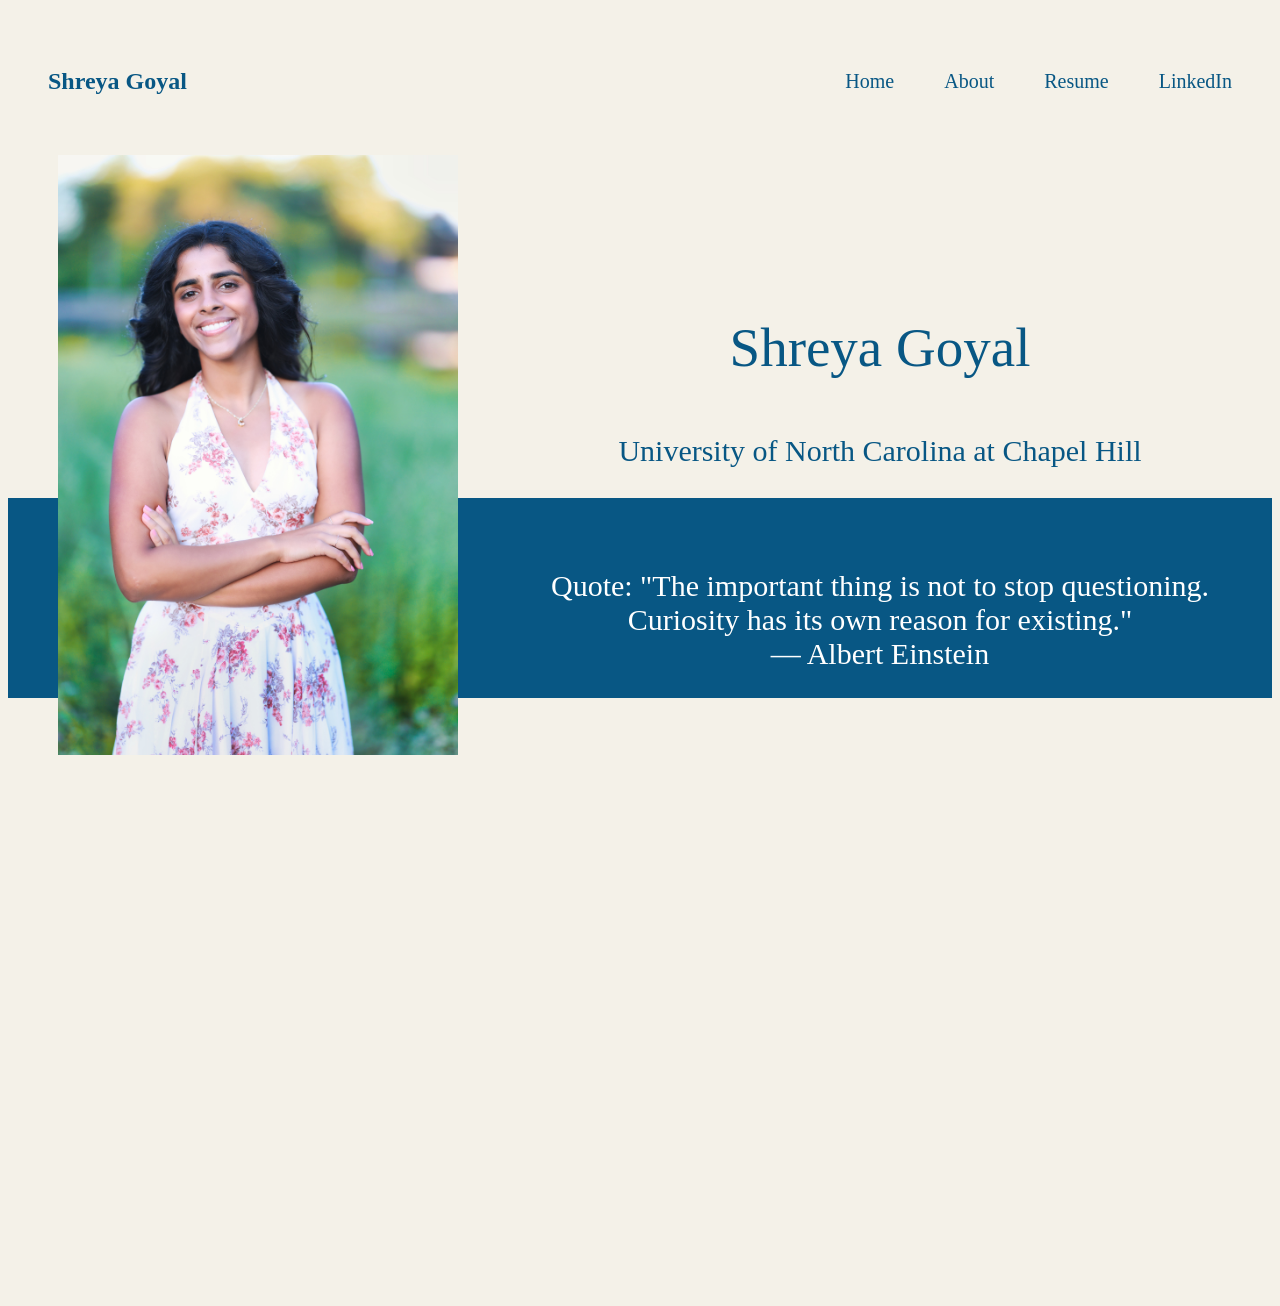
<file: index.html>
<!DOCTYPE html>
<html>
    <head>
        <meta charset="UTF-8">
        <title>Shreya Goyal</title>
        <link rel="stylesheet" href="style.css">
        <style>
        </style>
    </head>
    <body>
        <nav class="navbar">
            <div class="logo">Shreya Goyal </div>
            <ul class="nav-links">
                <li><a href="index.html">Home</a></li>
                <li><a href="aboutme.html">About</a></li>
                <li><a href="resume.html">Resume</a></li>
                <li><a href="https://www.linkedin.com/in/shreya-goyal-1482152b9" target="_blank">LinkedIn</a></li>
            </ul>
        </nav>

        <div class="image-container">
            <img src="WebsitePfp.jpg" alt="Shreya Goyal" width="400px" height="600px" style="position:relative; left: 50px; top: 30px; right: 50px; bottom: 100px;">
        </div>

        <div class="quote1">
            <p>Quote: "The important thing is not to stop questioning. <br> Curiosity has its own reason for existing." <br> — Albert Einstein</p>
        </div>

        <div class="BigName">
            <p>Shreya Goyal</p>
        </div>

        <div class="UniversityName">
            <p>University of North Carolina at Chapel Hill</p>
        </div>

        <div class="container-fluid banner">
            </div>

    </body>
</html>
</file>
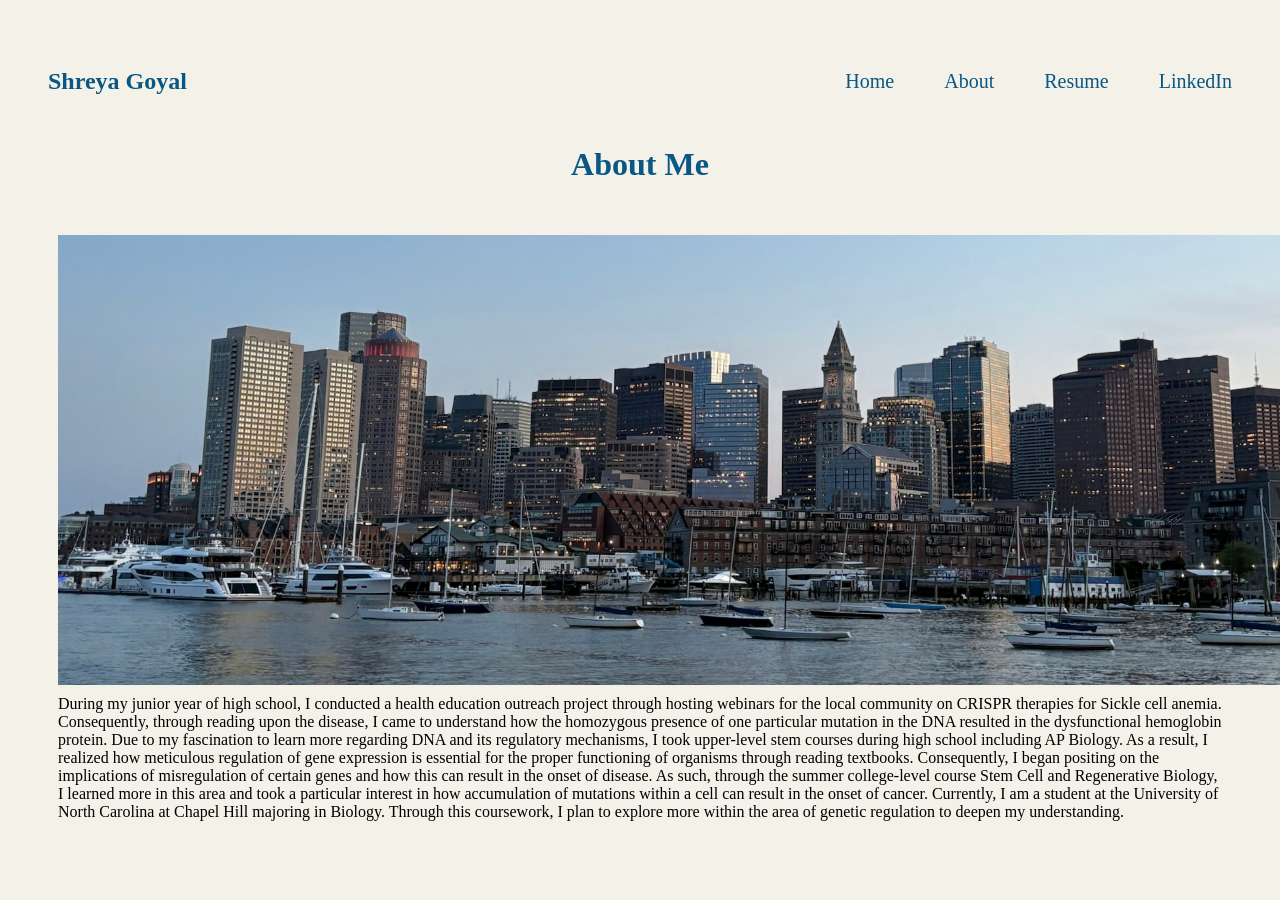
<file: aboutme.html>
<!DOCTYPE html>
<html>
    <body>
        <head>
            <meta charset="UTF-8">
            <title>Shreya Goyal</title>
            <link rel="stylesheet" href="style.css">
            <title>About Me</title>
        </head>
        <nav class="navbar">
            <div class="logo">Shreya Goyal </div>
            <ul class="nav-links">
                <li><a href="index.html">Home</a></li>
                <li><a href="aboutme.html">About</a></li>
                <li><a href="resume.html">Resume</a></li>
                <li><a href="https://www.linkedin.com/in/shreya-goyal-1482152b9" target="_blank">LinkedIn</a></li>
            </ul>
        </nav>

        <h1 style = "color:#085784;">About Me</h1>
        
        <img src="BostonBackground.jpg" alt="Shreya Goyal" width="1350px" height="450px" style="position:relative; left: 50px; top: 30px; right: 50px; bottom: 100px;">
    
       <div class="aboutme-container">
        <p> During my junior year of high school, I conducted a health education outreach project through hosting webinars for the local community on CRISPR therapies for Sickle cell anemia. Consequently, through reading upon the disease, I came to understand how the homozygous presence of one particular mutation in the DNA resulted in the dysfunctional hemoglobin protein. 

            Due to my fascination to learn more regarding DNA and its regulatory mechanisms, I took upper-level stem courses during high school including AP Biology. As a result, I realized how meticulous regulation of gene expression is essential for the proper functioning of organisms through reading textbooks. Consequently, I began positing on the implications of misregulation of certain genes and how this can result in the onset of disease.

            As such, through the summer college-level course Stem Cell and Regenerative Biology, I learned more in this area and took a particular interest in how accumulation of mutations within a cell can result in the onset of cancer.

            Currently, I am a student at the University of North Carolina at Chapel Hill majoring in Biology. Through this coursework, I plan to explore more within the area of genetic regulation to deepen my understanding. 
        </p>
         </div>
    </body>
 </html>
</file>
<file: style.css>
#title{
    font-family: 'Times New Roman', Times, serif;
    color:blue;

}

.navbar{
    display: flex;
   justify-content: space-between;
   align-items: center;
    color:blue;
    padding: 60px 40px 30px 40px;
}

.nav-links{
    display: flex;
    gap: 50px;
    margin: 0;
    padding: 0;
    color:#085784;
  
}

.nav-links a{
    text-decoration: none;
    color:#085784;
    font-family: 'Times New Roman', Times, serif;
    font-size: 20px;
}

.nav-links a:hover{
    color: #ff6600;
    border: 2px solid #49a01d; padding: 5px 10px;
    border-radius: 10px;
}

.navbar ul{
    list-style-type: none;
 
}

.logo{
    font-weight: bold;
    font-size: 24px;
    color:#085784
}
h1{
    display: block;
    font-size: 2em;
    margin-top: 0.67em;
    margin-bottom: 0.67em;
    margin-left: 0;
    margin-right: 0;
    font-weight: bold;
    text-align: center;
    font-family: 'Times New Roman', Times, serif;
    color:#085784;
}

body {
    background-color: #f4f1e8;
}

.image-container {
    position: relative;
   display:inline-block;

   

    width: 100%;
    height: 200px;
    left: 0;
}

.quote1 {
    position: relative;
    display: block;
    text-align: center;
    font-family: 'Times New Roman', Times, serif;
    color:rgb(255, 255, 255);
    font-size: 30px;
    margin-top: 20px;
    top: -190px;
    left: 240px;
}

.BigName {
    position: relative;
    display: block;
    text-align: center;
    font-family: 'Times New Roman', Times, serif;
    color:#085784;
    font-size: 55px;
    margin-top: 20px;
    top: -600px;
    left: 240px;
}

.UniversityName {
    position: relative;
    display: block;
    text-align: center;
    font-family: 'Times New Roman', Times, serif;
    color:#085784;
    font-size: 30px;
    margin-top: 20px;
    top: -600px;
    left: 240px;
}

.container-fluid {
    width: 100%;
    position: relative;
    display: block;
    text-align: center;
    background-color:#085784;
    margin-top: 20px;
    top: -600px;
    left: 0px;
    height: 200px;
}

.banner {
    background-color: #085784;
    aspect-ratio: 16/9;
    z-index: -1;
}

.resume-container {
    display: flex;
    justify-content: center;
    align-items: center;
    margin-top: 20px;
    top:-600px;
    left: 30px
}

.pdf-viewer {
    width: 80%;
    height: 800px;
    border: none;
}

.aboutme-container {
    display: flex;
    justify-content: center;
    align-items: center;
    margin-top: 20px;
    margin-bottom: 20px;
    margin-right: 50px;
    margin-left:50px
}
</file>
